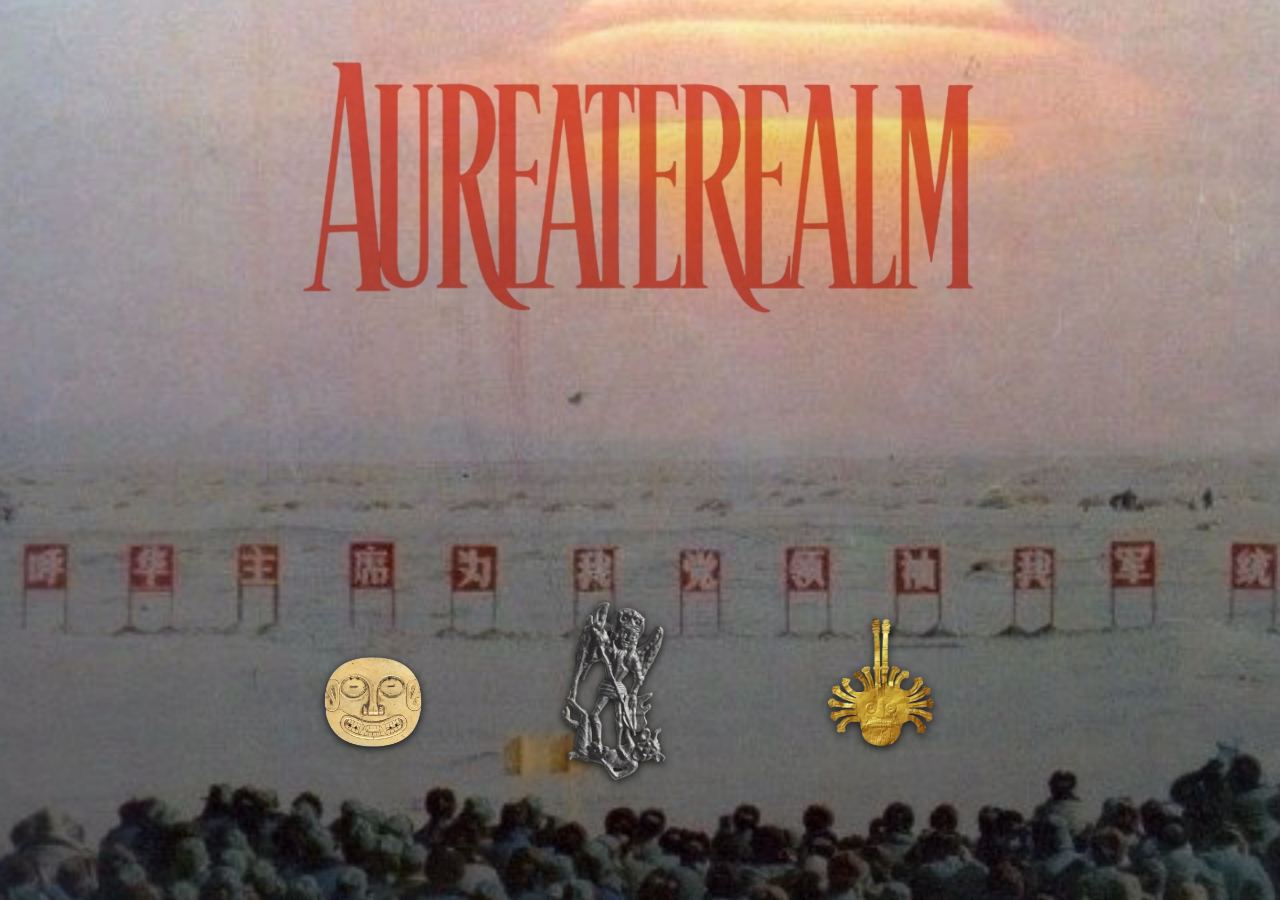
<file: index.html>
<!DOCTYPE html>
<html lang="en">

<head>
    <meta charset="UTF-8">
    <meta name="viewport" content="width=device-width, initial-scale=1.0">

    <meta name="description" content="Aureate Realm - A minimalist experience">

    <!-- Open Graph / Facebook -->
    <meta property="og:type" content="website">
    <meta property="og:url" content="https://aureaterealm.com/">
    <meta property="og:title" content="Aureate Realm">
    <meta property="og:description"
        content="A minimalist experience exploring the golden boundaries of design and digital products.">
    <meta property="og:image" content="./images/landing/background_pc.webp">

    <!-- Twitter -->
    <meta property="twitter:card" content="summary_large_image">
    <meta property="twitter:title" content="Aureate Realm">
    <meta property="twitter:description"
        content="A minimalist experience exploring the golden boundaries of design and digital products.">
    <meta property="twitter:image" content="./images/landing/background_pc.webp">

    <title>Aureate Realm</title>
    <link rel="stylesheet" href="style.css">
    <link rel="preconnect" href="https://fonts.googleapis.com">
    <link rel="preconnect" href="https://fonts.gstatic.com" crossorigin>
    <link
        href="https://fonts.googleapis.com/css2?family=Inter:wght@300;400;600;700&family=Cinzel+Decorative:wght@400;700&display=swap"
        rel="stylesheet">
</head>

<body>
    <div class="overlay"></div>

    <main class="container">
        <section class="logo-section">
            <nav class="icons-row" aria-label="Product and Social Links">
                <div class="carousel">
                    <a href="https://open.spotify.com/playlist/2P3VgKkwGYKbZaj9J1uBGB?si=WTMp05fjRBatyTLPcx2xnw&pi=XYApmKjQQz-xS"
                        class="icon-wrapper" aria-label="Digital Products" target="_blank">
                        <img src="./images/icons/icon1.webp" alt="" class="icon" aria-hidden="true">
                        <span class="icon-label">Playlist</span>
                    </a>
                    <a href="#" class="icon-wrapper" aria-label="Shopify Store">
                        <img src="./images/icons/icon2.webp" alt="" class="icon" aria-hidden="true">
                        <span class="icon-label">Shopify</span>
                    </a>
                    <a href="./digital_products.html" class="icon-wrapper" aria-label="Music Playlist">
                        <img src="./images/icons/icon3.webp" alt="" class="icon" aria-hidden="true">
                        <span class="icon-label">Digital Products</span>
                    </a>
                </div>
            </nav>
        </section>
    </main>

    <script src="app.js"></script>
</body>

</html>
</file>
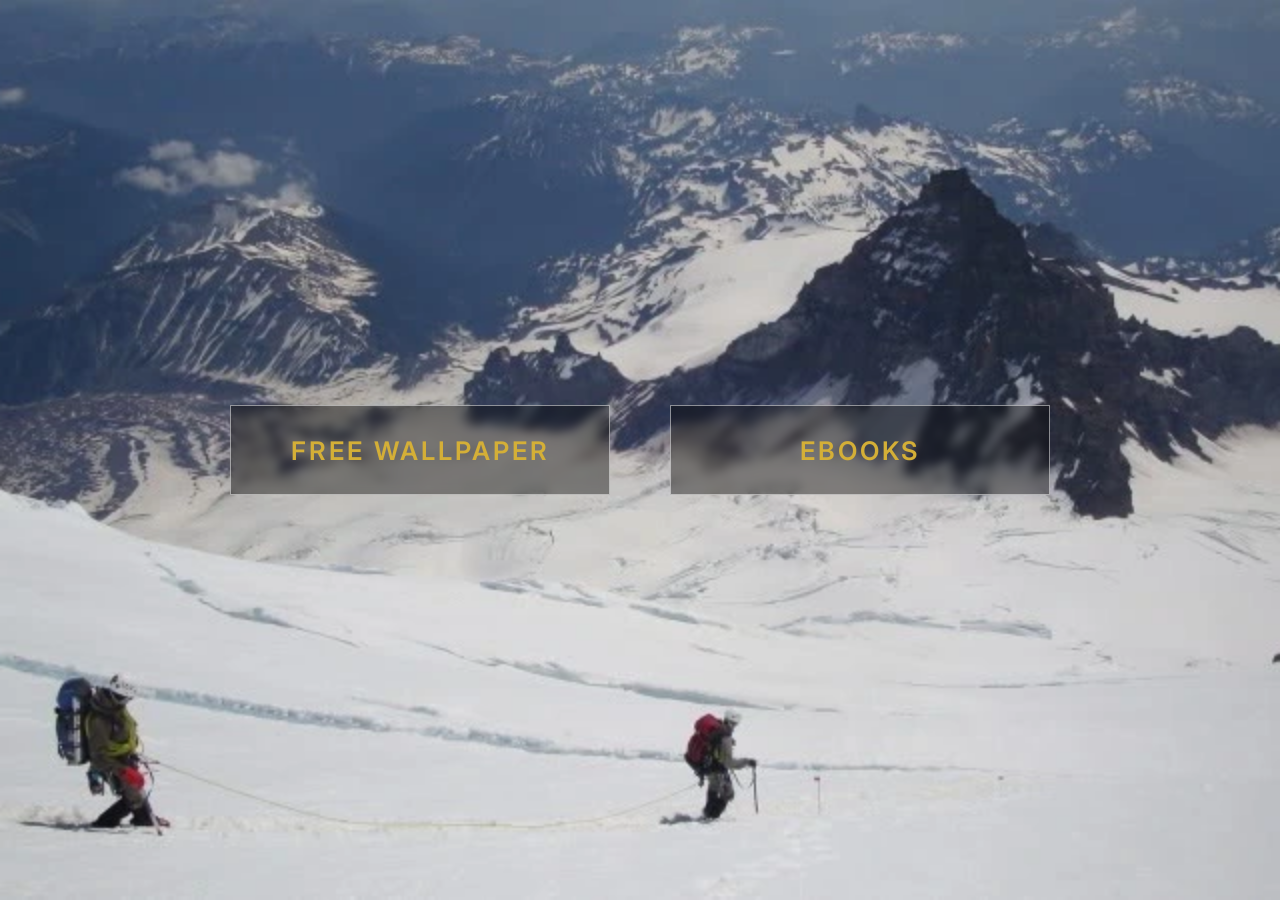
<file: digital-products.html>
<!DOCTYPE html>
<html lang="en">

<head>
    <meta charset="UTF-8">
    <meta name="viewport" content="width=device-width, initial-scale=1.0">
    <title>Digital Products – Aureate Realm</title>
    <link rel="preconnect" href="https://fonts.googleapis.com">
    <link rel="preconnect" href="https://fonts.gstatic.com" crossorigin>
    <link href="https://fonts.googleapis.com/css2?family=Inter:wght@300;400;600;700&display=swap" rel="stylesheet">
    <style>
        * {
            margin: 0;
            padding: 0;
            box-sizing: border-box;
        }

        html,
        body {
            width: 100%;
            height: 100%;
        }

        body {
            background-color: #000;
            /* PC background by default */
            background-image: url('./images/main_page_pc.webp');
            background-size: cover;
            background-position: center;
            background-repeat: no-repeat;
            min-height: 100vh;
            font-family: 'Inter', sans-serif;
        }

        .btn-container {
            display: flex;
            justify-content: center;
            align-items: center;
            height: 100vh;
            width: 100%;
            gap: 60px;
            /* Increased gap */
            /* For the PC layout, items are aligned horizontally by default due to flex */
        }

        .btn {
            background: rgba(0, 0, 0, 0.4);
            border: 1px solid rgba(255, 255, 255, 0.5);
            color: #d4af37;
            /* Vintage yellow / gold */

            /* Fixed exact sizing regardless of text length */
            width: 380px;
            height: 90px;

            /* Flex layout to center text perfectly within the fixed box */
            display: flex;
            justify-content: center;
            align-items: center;

            font-size: 1.6rem;
            /* Made fonts significantly larger */
            font-weight: 600;
            text-transform: uppercase;
            letter-spacing: 3px;
            text-decoration: none;
            backdrop-filter: blur(5px);
            transition: all 0.3s ease;
            cursor: pointer;
            text-align: center;
        }

        .btn:hover {
            background: rgba(255, 255, 255, 0.1);
            border-color: rgba(255, 255, 255, 0.8);
        }

        /* Switch to mobile background and stack vertical on narrow screens */
        @media (max-width: 768px) {
            body {
                background-image: url('./images/main_page_mobile.webp');
            }

            .btn-container {
                flex-direction: column;
                gap: 50px;
                /* Increased gap on mobile */
            }
        }
    </style>
</head>

<body>
    <div class="btn-container">
        <a href="#" class="btn">Free Wallpaper</a>
        <a href="#" class="btn">Ebooks</a>
    </div>
</body>

</html>
</file>
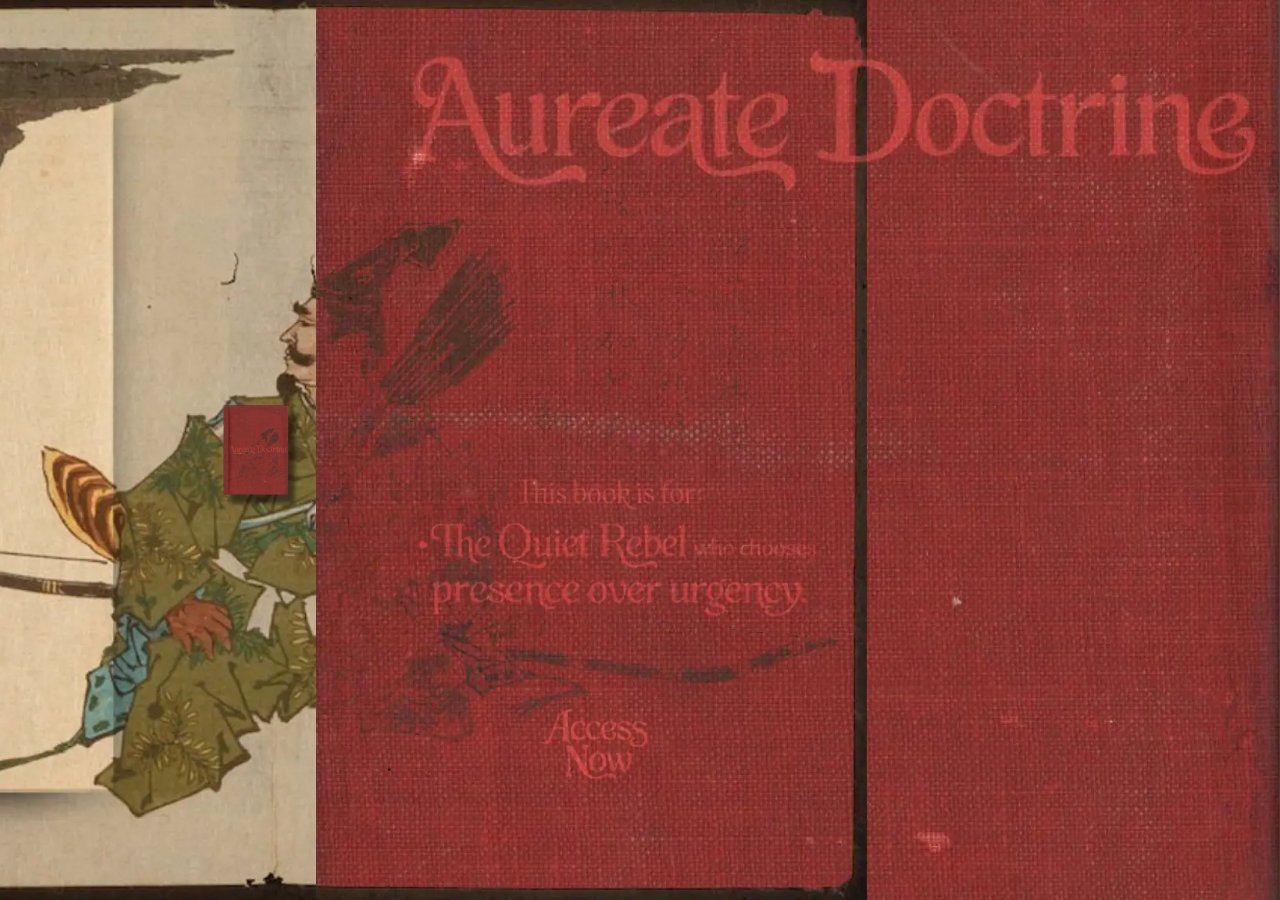
<file: digital_products.html>
<!DOCTYPE html>
<html lang="en">

<head>
    <meta charset="UTF-8">
    <meta name="viewport" content="width=device-width, initial-scale=1.0">
    <title>Digital Products – Aureate Realm</title>
    <link rel="preconnect" href="https://fonts.googleapis.com">
    <link rel="preconnect" href="https://fonts.gstatic.com" crossorigin>
    <link href="https://fonts.googleapis.com/css2?family=Inter:wght@300;400;600;700&display=swap" rel="stylesheet">
    <style>
        * {
            margin: 0;
            padding: 0;
            box-sizing: border-box;
        }

        body {
            margin: 0;
            overflow: hidden;
            background-color: #0b0b0b;
            font-family: 'Inter', sans-serif;
        }

        .hero-container {
            display: flex;
            flex-direction: row;
            justify-content: flex-end;
            /* Pack to the right side of the screen */
            align-items: center;
            width: 100vw;
            height: 100vh;
            overflow: hidden;
        }

        .section {
            height: 100%;
            flex-shrink: 0;
            transform: scale(1.08);
            filter: brightness(0.5);
            animation: popIn 0.5s ease-out forwards;
        }

        .section img {
            display: block;
            height: 100%;
            width: auto;
            /* Proportional natural width to match 100% height */
        }

        /* Section 1 slides in LAST */
        .section-1 {
            animation-delay: 0.3s;
        }

        /* Section 2 slides in SECOND */
        .section-2 {
            animation-delay: 0.15s;
        }

        /* Section 3 slides in FIRST */
        .section-3 {
            animation-delay: 0s;
        }

        @keyframes popIn {
            0% {
                transform: scale(1.08);
                filter: brightness(0.5);
            }

            100% {
                transform: scale(1);
                filter: brightness(1);
            }
        }

        /* === Animated Yellow Glow === */
        @keyframes yellowGlow {

            0%,
            100% {
                filter: drop-shadow(0 0 10px rgba(255, 210, 50, 0.5)) drop-shadow(0 0 22px rgba(255, 175, 0, 0.3));
            }

            50% {
                filter: drop-shadow(0 0 22px rgba(255, 220, 60, 0.85)) drop-shadow(0 0 45px rgba(255, 160, 0, 0.55));
            }
        }

        .back-home-icon {
            position: fixed;
            top: 50%;
            left: 20%;
            transform: translate(-50%, -50%);
            z-index: 100;
            width: 25vw;
            max-width: 160px;
            min-width: 70px;
            aspect-ratio: 1 / 1;
            opacity: 0;
            animation:
                fadeInIcon 0.6s ease-out forwards 0.4s,
                yellowGlow 2.4s ease-in-out infinite 1.2s;
            transition:
                transform 0.22s cubic-bezier(0.25, 1, 0.5, 1),
                filter 0.22s ease;
            cursor: pointer;
            display: flex;
            align-items: center;
            justify-content: center;
            user-select: none;
            -webkit-tap-highlight-color: transparent;
        }

        /* Hover: lift up slightly + scale */
        .back-home-icon:hover {
            transform: translate(-50%, calc(-50% - 8px)) scale(1.16);
            filter:
                drop-shadow(0 0 28px rgba(255, 220, 60, 1)) drop-shadow(0 0 55px rgba(255, 160, 0, 0.7));
            animation-play-state: paused;
            /* pause pulse on hover for clean glow */
        }

        /* Press: push down + shrink slightly */
        .back-home-icon:active {
            transform: translate(-50%, calc(-50% + 4px)) scale(0.93);
            filter:
                drop-shadow(0 0 14px rgba(255, 200, 40, 0.9)) drop-shadow(0 0 30px rgba(255, 140, 0, 0.6));
            transition-duration: 0.08s;
        }

        .back-home-icon img {
            width: 100%;
            height: 100%;
            object-fit: contain;
            pointer-events: none;
        }

        @keyframes fadeInIcon {
            from {
                opacity: 0;
                transform: translate(-50%, calc(-50% + 20px));
            }

            to {
                opacity: 1;
                transform: translate(-50%, -50%);
            }
        }

        /* Mobile */
        @media (max-width: 768px) {
            .back-home-icon {
                left: 50%;
                top: 85%;
                width: 80px;
                transform: translate(-50%, -50%);
            }

            .back-home-icon:hover {
                transform: translate(-50%, calc(-50% - 6px)) scale(1.16);
            }

            .back-home-icon:active {
                transform: translate(-50%, calc(-50% + 3px)) scale(0.93);
            }

            @keyframes fadeInIcon {
                from {
                    opacity: 0;
                    transform: translate(-50%, calc(-50% + 14px));
                }

                to {
                    opacity: 1;
                    transform: translate(-50%, -50%);
                }
            }
        }
    </style>
</head>

<body>
    <div class="back-home-icon" role="img" aria-label="Book icon">
        <img src="./images/ebook/book.webp" alt="">
    </div>

    <div class="hero-container">
        <!-- Flex items packed to the right side -->
        <!-- Div order matters: 1 is left-most, 3 is right-most -->
        <div class="section section-1">
            <img src="./images/ebook/1.webp" alt="Section 1">
        </div>

        <div class="section section-2">
            <img src="./images/ebook/2.webp" alt="Section 2">
        </div>

        <div class="section section-3">
            <img src="./images/ebook/3.webp" alt="Section 3">
        </div>
    </div>
</body>

</html>
</file>
<file: style.css>
:root {
    --primary-font: 'Inter', -apple-system, BlinkMacSystemFont, 'Segoe UI', sans-serif;
    --accent-font: 'Cinzel Decorative', serif;
    --bg-overlay: linear-gradient(transparent, rgba(0, 0, 0, 0.5));
    --text-color: #ffffff;
    --shadow-heavy: 0 4px 12px rgba(0, 0, 0, 0.3);
    --shadow-icon: 0 2px 4px rgba(0, 0, 0, 0.8);
    --transition-standard: 0.3s ease;
    --transition-smooth: 0.4s cubic-bezier(0.25, 1, 0.5, 1);

    /* New variables for consistent positioning */
    --icon-1-y: 15px;
    --icon-3-y: -5px;
    --icon-3-base-scale: 1.2;
    --icon-3-hover-scale: 1.3;
    --icon-3-active-scale: 1.25;
}

* {
    margin: 0;
    padding: 0;
    box-sizing: border-box;
}

body {
    font-family: var(--primary-font);
    height: 100vh;
    overflow: hidden;
    background-image: url('./images/landing/background_pc.webp');
    background-size: cover;
    background-position: center;
    background-repeat: no-repeat;
    background-attachment: fixed;
    position: relative;
    display: flex;
    flex-direction: column;
}

.overlay {
    position: absolute;
    inset: 0;
    background-image: var(--bg-overlay);
    z-index: 1;
    pointer-events: none;
}

.container {
    position: relative;
    z-index: 2;
    height: 100vh;
    width: 100%;
    display: flex;
    align-items: center;
    justify-content: center;
    padding: 2rem;
}

.logo-section {
    display: flex;
    flex-direction: column;
    align-items: center;
    justify-content: flex-start;
    padding-top: 60vh;
    height: 100%;
    width: 100%;
    max-width: 1200px;
}

.icons-row {
    display: flex;
    justify-content: center;
    align-items: center;
    gap: 4rem;
    animation: fadeIn 1.5s ease-out;
}

.carousel {
    display: flex;
    justify-content: center;
    align-items: center;
    gap: 4rem;
}

.icon-wrapper {
    display: flex;
    flex-direction: column;
    align-items: center;
    gap: 1rem;
    position: relative;
    text-decoration: none;
    color: inherit;
    cursor: pointer;
    touch-action: manipulation;
    /* Critical for mobile scroll */
    -webkit-tap-highlight-color: transparent;
    /* Removes black tap box on mobile */
}

.icon {
    width: auto;
    max-width: 200px;
    height: 230px;
    /* Fixed height aligns text */
    object-fit: contain;
    transition: transform var(--transition-standard), opacity var(--transition-standard), filter var(--transition-standard);
    filter: drop-shadow(var(--shadow-icon));
}

/* Child 1 - Properly handle transforms in all states */
.icon-wrapper:nth-child(1) .icon {
    transform: translateY(var(--icon-1-y));
}

.icon-wrapper:nth-child(1):hover .icon {
    transform: translateY(var(--icon-1-y)) scale(1.1);
}

.icon-wrapper:nth-child(1).active .icon {
    transform: translateY(var(--icon-1-y)) scale(1.15);
}

/* Child 2 - Explicit hover/active states for consistency */
.icon-wrapper:nth-child(2):hover .icon {
    transform: scale(1.1);
}

.icon-wrapper:nth-child(2).active .icon {
    transform: scale(1.15);
}

/* Child 3 - CRITICAL FIX: Proper transform combinations */
.icon-wrapper:nth-child(3) .icon {
    max-width: 250px;
    transform: translateY(var(--icon-3-y)) scale(var(--icon-3-base-scale));
    transform-origin: center center;
}

.icon-wrapper:nth-child(3):hover .icon {
    transform: translateY(var(--icon-3-y)) scale(var(--icon-3-hover-scale));
}

.icon-wrapper:nth-child(3).active .icon {
    transform: translateY(var(--icon-3-y)) scale(var(--icon-3-active-scale));
}

.icon-label {
    font-family: var(--accent-font);
    font-size: 1.5rem;
    /* Increased from 1.25rem */
    font-weight: 700;
    color: var(--text-color);
    text-shadow: 0 2px 8px rgba(0, 0, 0, 0.8);
    opacity: 0;
    transform: translateY(-10px);
    transition: opacity var(--transition-standard), transform var(--transition-standard);
    pointer-events: none;
    white-space: nowrap;
}

.icon-wrapper:hover .icon-label {
    opacity: 1;
    transform: translateY(0);
}

@keyframes fadeIn {
    from {
        opacity: 0;
        transform: translateY(20px);
    }

    to {
        opacity: 1;
        transform: translateY(0);
    }
}

/* Desktop */
@media (min-width: 769px) {
    .icon-wrapper:hover .icon {
        filter: drop-shadow(0 0 15px rgba(255, 255, 255, 0.6));
    }
}

/* Mobile */
@media (max-width: 768px) {
    body {
        background-image: url('./images/landing/background_mobile.webp');
        background-size: cover;
        background-position: center;
        background-attachment: scroll;
        overflow: hidden;
    }

    .container {
        padding: 1rem;
        perspective: 1000px;
        overflow: hidden;
    }

    .logo-section {
        display: flex;
        flex-direction: column;
        align-items: center;
        justify-content: flex-start;
        padding-top: 70%;
        width: 100%;
        height: 100%;
    }

    .icons-row {
        gap: 0;
        width: 100%;
        height: 320px;
        position: relative;
        display: flex;
        justify-content: center;
        align-items: center;
        perspective: 1000px;
        z-index: 10;
        margin: 0;
    }

    .carousel {
        width: 100px;
        height: 100px;
        position: relative;
        transform-style: preserve-3d;
        transition: transform 0.5s cubic-bezier(0.25, 1, 0.5, 1);
        will-change: transform;
    }

    .icon-wrapper {
        position: absolute;
        top: 0;
        left: 0;
        width: 100%;
        height: 100%;
        display: flex;
        flex-direction: column;
        align-items: center;
        justify-content: center;
        touch-action: manipulation;
        /* Critical for mobile scroll */
    }

    .icon-wrapper:nth-child(1) {
        transform: rotateY(0deg) translateZ(120px);
    }

    .icon-wrapper:nth-child(2) {
        transform: rotateY(120deg) translateZ(120px);
    }

    .icon-wrapper:nth-child(3) {
        transform: rotateY(240deg) translateZ(120px);
    }

    .icon {
        max-width: 150px;
        max-height: 150px;
        transition: transform var(--transition-smooth), filter var(--transition-smooth);
        filter: brightness(0.5) blur(1px);
    }

    /* Mobile-specific positioning with proper transform combinations */
    .icon-wrapper:nth-child(1) .icon {
        transform: translateY(10px);
    }

    .icon-wrapper:nth-child(1).active .icon {
        transform: translateY(10px) scale(1.1);
    }

    .icon-wrapper:nth-child(3) .icon {
        max-width: 210px;
        max-height: 210px;
        transform: translateY(-10px) scale(1.05);
    }

    .icon-wrapper:nth-child(3).active .icon,
    .icon-wrapper:nth-child(3):hover .icon {
        transform: translateY(-10px) scale(1.15);
    }

    .icon-label {
        margin-top: 0.5rem;
        font-size: 1.2rem;
        /* Increased from 1rem */
        opacity: 0;
        transform: translateY(10px);
        transition: all 0.3s ease;
        text-align: center;
        position: absolute;
        bottom: -60px;
        /* Lowered to clear larger icon */
        text-shadow: 0 2px 4px rgba(0, 0, 0, 0.8);
        pointer-events: none;
    }

    .icon-wrapper.active .icon {
        filter: brightness(1) blur(0) drop-shadow(0 0 15px rgba(255, 255, 255, 0.6));
    }

    .icon-wrapper.active .icon-label {
        opacity: 1;
        transform: translateY(0);
    }
}
</file>
